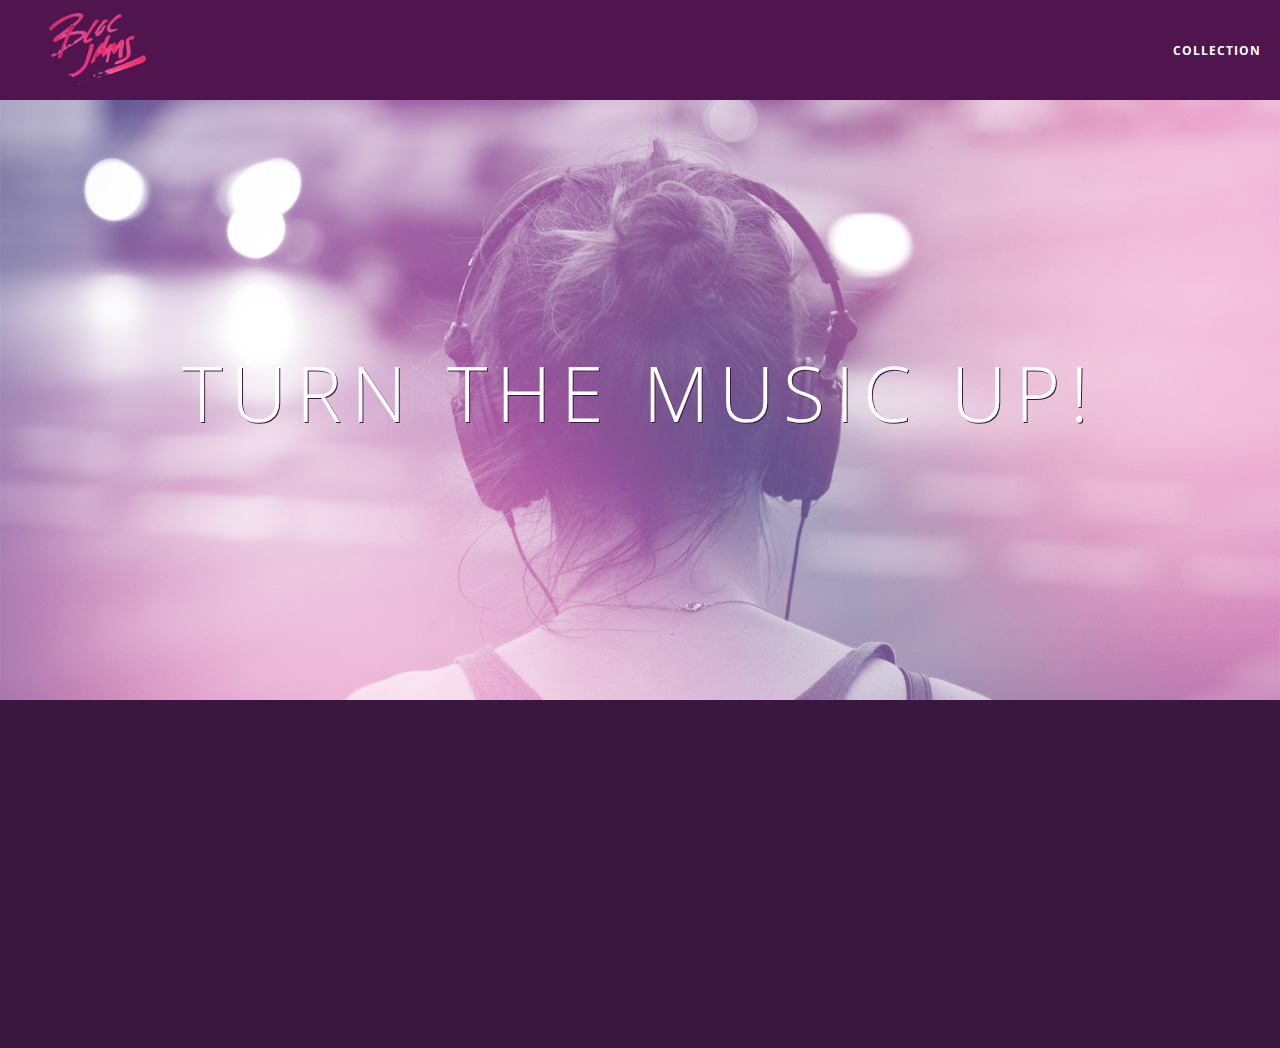
<file: index.html>
<!DOCTYPE html>
<html>
    <head>
        <title>Bloc Jams</title>
        <meta name="viewport" content="width=device-width, initial-scale=1">
        <link rel="stylesheet" type="text/css" href="http://fonts.googleapis.com/css?family=Open+Sans:400,800,600,700,300">
        <link rel="stylesheet" type="text/css" href="http://code.ionicframework.com/ionicons/2.0.1/css/ionicons.min.css">
        <link rel="stylesheet" type="text/css" href="styles/normalize.css">
        <link rel="stylesheet" type="text/css" href="styles/main.css">
        <link rel="stylesheet" type="text/css" href="styles/landing.css">
    </head>
    <body class="landing">
        <nav class="navbar"> <!-- navigation bar -->
            <a href="index.html" class="logo">
               <img src="assets/images/bloc_jams_logo.png" alt="bloc jams logo">
            </a>
            <div class="links-container">
                <a href="collection.html" class="navbar-link">collection</a>
            </div>
        </nav>
        <section class="hero-content"> <!-- hero content -->
            <h1 class="hero-title">Turn the music up!</h1>
        </section>
        <section class="selling-points container clearfix"> <!-- selling points -->
            <div class="point column third">
                <span class="ion-music-note"></span>
                <h5 class="point-title">Choose your music</h5>
                <p class="point-description">The world is full of music; why should you have to listen to music that someone else chose?</p>
            </div>
            <div class="point column third">
                <span class="ion-radio-waves"></span>
                <h5 class="point-title">Unlimited, streaming, ad-free</h5>
                <p class="point-description">No arbitrary limits. No distractions.</p>
            </div>
            <div class="point column third">
                <span class="ion-iphone"></span>
                <h5 class="point-title">Mobile enabled</h5>
                <p class="point-description">Listen to your music on the go. This streaming service is available on all mobile platforms.</p>
            </div>
        </section>
        <script src="https://code.jquery.com/jquery-2.1.3.js"></script>
        <script src="scripts/landing.js"></script>
    </body>
</html>
</file>
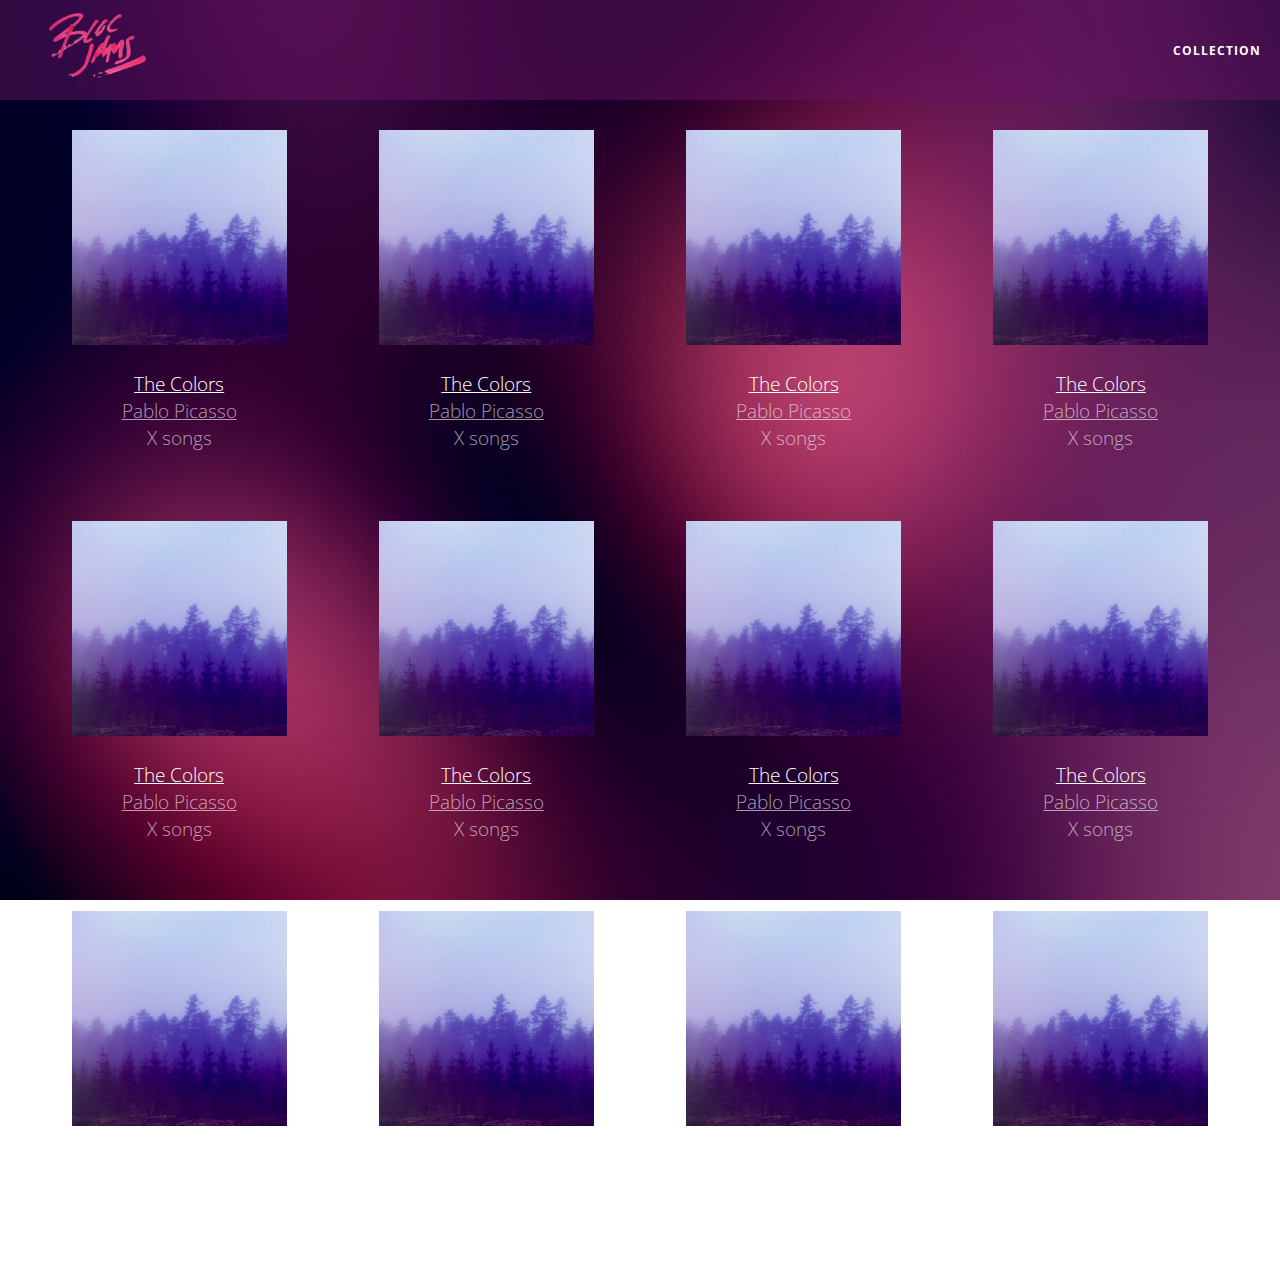
<file: collection.html>
<!DOCTYPE html>
<html>

<head>
    <title>Bloc Jams</title>
    <meta name="viewport" content="width=device-width, initial-scale=1">
    <link rel="stylesheet" type="text/css" href="http://fonts.googleapis.com/css?family=Open+Sans:400,800,600,700,300">
    <link rel="stylesheet" type="text/css" href="http://code.ionicframework.com/ionicons/2.0.1/css/ionicons.min.css">
    <link rel="stylesheet" type="text/css" href="styles/normalize.css">
    <link rel="stylesheet" type="text/css" href="styles/main.css">
    <link rel="stylesheet" type="text/css" href="styles/collection.css">
</head>

<body class="collection">
    <nav class="navbar">
        <!-- nav bar -->
        <a href="index.html" class="logo">
            <img src="assets/images/bloc_jams_logo.png" alt="bloc jams logo">
        </a>
        <div class="links-container">
            <a href="collection.html" class="navbar-link">collection</a>
        </div>
    </nav>

    <section class="album-covers container clearfix">
    </section>
    <script src="https://code.jquery.com/jquery-2.1.3.js"></script>
    <script src="scripts/collection.js"></script>
</body>

</html>
</file>
<file: styles/main.css>
*, *::before, *::after {
    -moz-box-sizing: border-box;
    -webkit-box-sizing: border-box;
    box-sizing: border-box;
}

html {
    height: 100%;
    font-size: 100%;
}

body {
    font-family: 'Open Sans';
    color: white;
    min-height: 100%;
}

.navbar {
    position: relative;
    padding: 0.5rem;
    background-color: rgba(101,18,95,0.5);
    z-index: 1;
}

.navbar .logo {
    position: relative;
    left: 2rem;
    cursor: pointer;
}

.navbar .links-container {
    display: table;
    position: absolute;
    top: 0;
    right: 0;
    height: 100px;
    color: white;
    text-decoration: none;
}

.links-container .navbar-link {
    display: table-cell;
    position: relative;
    height: 100%;
    padding-left: 1rem;
    padding-right: 1rem;
    vertical-align: middle;
    color: white;
    font-size: 0.625rem;
    letter-spacing: 0.05rem;
    font-weight: 700;
    text-transform: uppercase;
    text-decoration: none;
    cursor: pointer;
}

.links-container .navbar-link:hover {
    color: rgb(233,50,117);
}

.container {
    margin: 0 auto;
    max-width: 64rem;
}

.container.narrow {
    max-width: 56rem;
}

/* Medium and small screens (640px) */
@media (min-width: 640px) {
    html { font-size: 112%; }
    
    .column {
        float: left;
        padding-left: 1rem;
        padding-right: 1rem;
    }
    
    .column.full { width: 100%; }
    .column.two-thirds { width: 66.7%; }
    .column.half { width: 50%; }
    .column.third { width: 33.3%; }
    .column.fourth { width: 25%; }
    .column.flow-opposite { float: right; }
}


/* Large screens (1024px) */
@media (min-width: 1024px) {
    html { font-size: 120%; }
}

.clearfix::before,
.clearfix::after {
    content: " ";
    display: table;
}

.clearfix::after {
    clear: both;
}
</file>
<file: styles/landing.css>
body.landing {
    background-color: rgb(58, 23, 63);
}

.hero-content {
    position: relative;
    min-height: 600px;
    background-image: url(../assets/images/bloc_jams_bg.jpg);
    background-repeat: no-repeat;
    background-position: center center;
    background-size: cover;
}

.hero-content .hero-title {
    position: absolute;
    top: 40%;
    -webkit-transform: translateY(-50%);
    -moz-transform: translateY(-50%);
    transform: translateY(-50%);
    width: 100%;
    text-align: center;
    font-size: 4rem;
    font-weight: 300;
    text-transform: uppercase;
    letter-spacing: 0.5rem;
    text-shadow: 1px 1px 0px rgb(58, 23, 63);
}

.selling-points {
    position: relative;
}

.point {
    position: relative;
    padding: 2rem;
    text-align: center;
    opacity: 0;
    -webkit-transform: scaleX(0.9) translateY(3rem);
    -moz-transform: scaleX(0.9) translateY(3rem);
    transform: scaleX(0.9) translateY(3rem);
    -webkit-transition: all 0.25s ease-in-out;
    -moz-transition: all 0.25s ease-in-out;
    transition: all 0.25s ease-in-out;
    -webkit-transition-delay: 0.2s;
    -moz-transition-delay: 0.2s;
    transition-delay: 0.2s;
}

.point .point-title {
    font-size: 1.25rem;
}

.ion-music-note,
.ion-radio-waves,
.ion-iphone {
    color: rgb(233, 50, 117);
    font-size: 5rem;
}
</file>
<file: styles/collection.css>
body.collection {
    background-image: url(../assets/images/blurred_backgrounds/blur_bg_2.jpg);
    background-repeat: no-repeat;
    background-attachment: fixed;
    background-position: center center;
    background-size: cover;
}

.album-covers {
    position: relative;
}

.collection-album-container {
    position: relative;
    margin-top: 30px;
    margin-bottom: 20px;
    text-align: center;
}

.collection-album-container .caption {
    margin-top: 10px;
}

.collection-album-container .caption p {
    font-size: 1rem;
    font-weight: 300;
    color: rgba(255,255,255,0.6);
}

.collection-album-container .caption p a {
    color: rgba(255,255,255,0.6);
}

.collection-album-container .caption p a.album-name {
    color: white;
}

.collection-album-container img {
    width: 80%;
}
</file>
